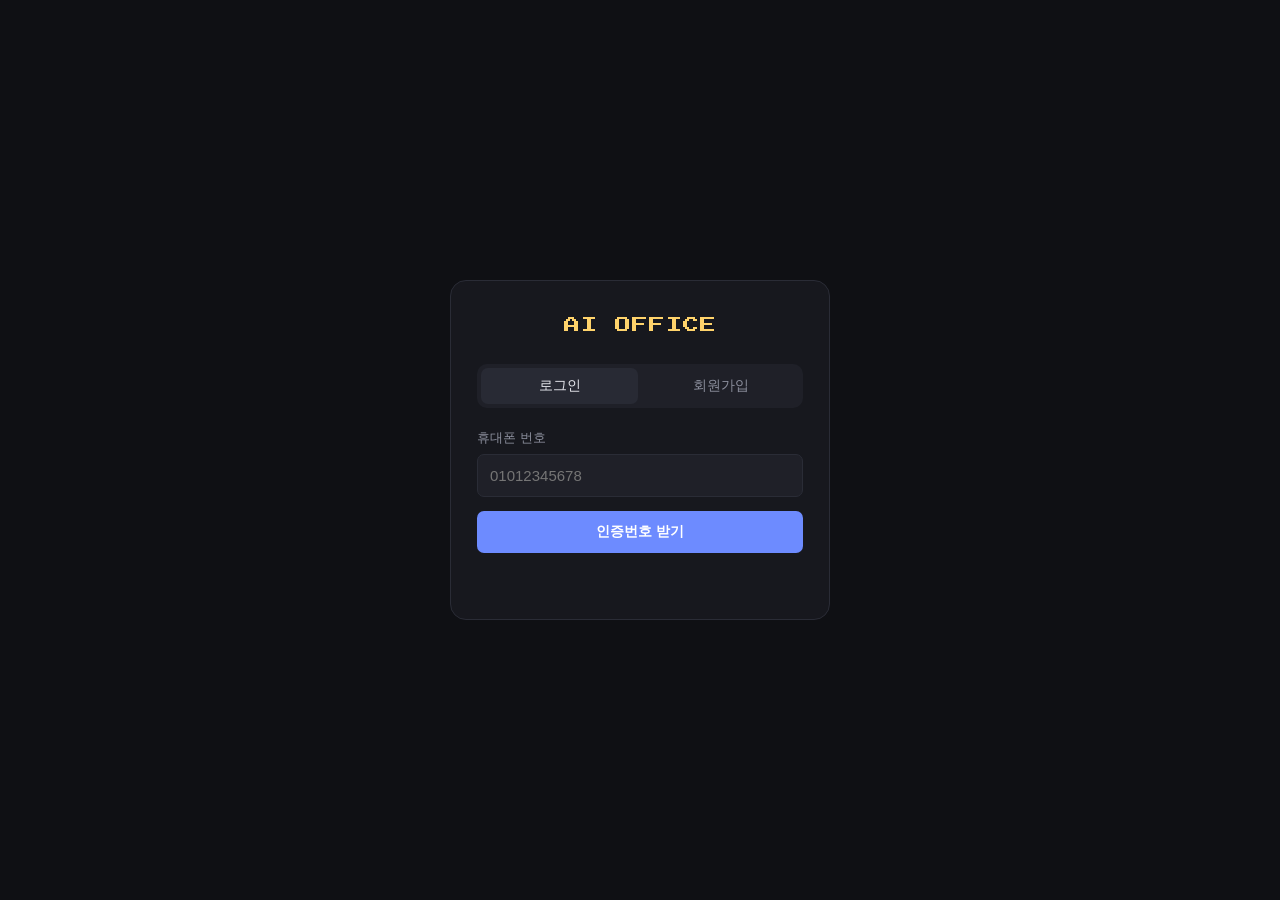
<file: apps/ai_office/static/login.html>
<!doctype html>
<html lang="ko">
<head>
  <meta charset="utf-8">
  <meta name="viewport" content="width=device-width, initial-scale=1">
  <title>AI Office 로그인</title>
  <link rel="preconnect" href="https://fonts.googleapis.com">
  <link href="https://fonts.googleapis.com/css2?family=Press+Start+2P&display=swap" rel="stylesheet">
  <link rel="stylesheet" href="style.css">
</head>
<body class="login-page">
  <main class="login-card">
    <h1 class="logo">AI OFFICE</h1>
    <nav class="login-tabs" role="tablist">
      <button type="button" role="tab" data-view="login" class="active">로그인</button>
      <button type="button" role="tab" data-view="signup">회원가입</button>
    </nav>

    <form id="login-form" data-view="login">
      <label>휴대폰 번호
        <input id="login-phone" type="tel" inputmode="numeric" autocomplete="tel" placeholder="01012345678" required>
      </label>
      <button type="button" id="code-btn" class="primary">인증번호 받기</button>
      <div id="code-box" hidden>
        <label>인증번호
          <input id="login-code" inputmode="numeric" autocomplete="one-time-code" maxlength="6" placeholder="6자리">
        </label>
        <button type="submit" class="primary">로그인</button>
      </div>
    </form>

    <form id="signup-form" data-view="signup" hidden>
      <label>이름 <input id="signup-name" maxlength="30" required></label>
      <label>휴대폰 번호
        <input id="signup-phone" type="tel" inputmode="numeric" placeholder="01012345678" required>
      </label>
      <label>메모 <small>(소속·가입 이유, 선택)</small>
        <input id="signup-note" maxlength="200">
      </label>
      <button type="submit" class="primary">가입 신청</button>
      <p class="login-note">관리자가 승인하면 문자로 알려 드립니다. 승인 뒤에 휴대폰 번호로 로그인할 수 있습니다.</p>
    </form>

    <p class="login-msg" id="msg" role="status"></p>
  </main>
  <script src="login.js"></script>
</body>
</html>
</file>
<file: apps/ai_office/static/style.css>
/* One quiet dark theme: surfaces instead of borders, one accent, plain labels.
   The office illustration is the only playful part of the screen. */
:root {
  --bg: #0f1014;
  --panel: #17181e;       /* cards, sidebar items, feed */
  --panel-2: #1f2028;     /* inputs, nested blocks */
  --panel-3: #282a34;     /* hover */
  --line: #2a2c36;
  --line-strong: #3a3d4a;
  --text: #e8e9ef;
  --muted: #8b8e9c;
  --faint: #5f6271;
  --accent: #6d8bff;
  --accent-soft: #6d8bff1f;
  --ok: #3fcf8e;
  --ok-soft: #3fcf8e1a;
  --warn: #f2b54b;
  --warn-soft: #f2b54b1a;
  --err: #f0696c;
  --err-soft: #f0696c1a;
  --radius: 10px;
  --radius-sm: 7px;
  --pixel: "Press Start 2P", monospace;
  color-scheme: dark;
}

* { box-sizing: border-box; }

body {
  margin: 0;
  background: var(--bg);
  color: var(--text);
  font: 14px/1.55 -apple-system, BlinkMacSystemFont, "Apple SD Gothic Neo", "Pretendard", "Noto Sans KR", sans-serif;
  -webkit-font-smoothing: antialiased;
}

button, input, select {
  font: inherit;
  color: var(--text);
  background: var(--panel-2);
  border: 1px solid transparent;
  border-radius: var(--radius-sm);
  padding: 6px 12px;
}
input, select { border-color: var(--line); }
input:focus, select:focus, textarea:focus { outline: none; border-color: var(--accent); }
button { cursor: pointer; font-weight: 500; transition: background .15s, border-color .15s, color .15s; }
button:hover:not(:disabled) { background: var(--panel-3); }
button:focus-visible { outline: 2px solid var(--accent); outline-offset: 2px; }
button:disabled { opacity: .4; cursor: not-allowed; }
button.primary { background: var(--accent); color: #fff; font-weight: 600; }
button.primary:hover:not(:disabled) { background: #5f7ef5; }
button.soft { background: var(--accent-soft); color: var(--accent); }
button.soft:hover:not(:disabled) { background: #6d8bff33; }
button.danger { background: var(--err); color: #fff; font-weight: 600; }
button.danger-outline { background: transparent; color: var(--err); border-color: transparent; }
button.danger-outline:hover:not(:disabled) { background: var(--err-soft); }

/* section titles: small, plain, muted */
.biz-top h2, .feed h2, .editor-top h2, .members-top h2 {
  margin: 0; font-size: 12px; font-weight: 600; letter-spacing: .02em; color: var(--muted);
}

/* ---------- top bar ---------- */
.topbar {
  display: flex; flex-wrap: wrap; align-items: center; gap: 12px;
  padding: 10px 20px; border-bottom: 1px solid var(--line);
}
.brand { display: flex; align-items: center; gap: 10px; }
.logo { font-family: var(--pixel); font-size: 12px; color: #ffd36b; letter-spacing: 1px; }
.conn { display: flex; align-items: center; gap: 6px; color: var(--faint); font-size: 12px; margin-left: auto; }
.conn .dot { width: 7px; height: 7px; border-radius: 50%; background: var(--warn); }
.conn.on .dot { background: var(--ok); }
.account { display: flex; align-items: center; gap: 4px; }
.account button { padding: 5px 10px; font-size: 13px; background: transparent; color: var(--muted); }
.account button:hover:not(:disabled) { background: var(--panel-2); color: var(--text); }
.user-name { font-weight: 600; font-size: 13px; padding: 0 6px; }
#members-badge { background: var(--warn); color: #3a2a0a; }

/* ---------- layout: business list | main ---------- */
.workspace { display: grid; grid-template-columns: 260px minmax(0, 1fr); gap: 0 24px; padding: 0 20px; max-width: 1600px; margin: 0 auto; }
main { padding: 0 0 24px; }

.biz { margin-top: 18px; align-self: start; position: sticky; top: 18px; max-height: calc(100vh - 36px); overflow-y: auto; }
.biz-top { display: flex; align-items: center; justify-content: space-between; margin-bottom: 8px; padding: 0 4px; }
.biz-top button { padding: 4px 10px; font-size: 12.5px; background: transparent; color: var(--accent); }
.biz-top button:hover:not(:disabled) { background: var(--accent-soft); }
.biz-list { list-style: none; margin: 0; padding: 0; display: grid; gap: 2px; }
.biz-item { padding: 10px 12px; border-radius: var(--radius); cursor: pointer; transition: background .15s; }
.biz-item:hover { background: var(--panel); }
.biz-item:focus-visible { outline: 2px solid var(--accent); outline-offset: -2px; }
.biz-item.active { background: var(--panel); box-shadow: inset 2px 0 0 var(--accent); }
.biz-item.working .biz-name b::after { content: ""; display: inline-block; width: 6px; height: 6px; margin-left: 6px; border-radius: 50%; background: var(--ok); vertical-align: middle; }
.biz-name { display: flex; align-items: baseline; justify-content: space-between; gap: 6px; }
.biz-name b { font-size: 14px; font-weight: 600; overflow-wrap: anywhere; }
.biz-goal { margin: 4px 0 0; font-size: 12.5px; line-height: 1.5; color: var(--muted); display: -webkit-box; -webkit-line-clamp: 2; -webkit-box-orient: vertical; overflow: hidden; }
.biz-goal.none { color: var(--faint); }
.biz-item.active .biz-goal { -webkit-line-clamp: 4; }
.biz-last { display: none; }
.biz-meta { display: flex; flex-wrap: wrap; gap: 4px; align-items: center; margin-top: 8px; }
.biz-meta:empty { display: none; }
.biz-meta .pill { margin-left: 0; font-size: 11px; }
.biz-edit { margin-left: auto; padding: 2px 8px; font-size: 12px; background: transparent; color: var(--faint); }
.biz-item:not(.active) .biz-edit { visibility: hidden; }

/* ---------- composer and the "now" strip ---------- */
.run {
  display: flex; gap: 8px; align-items: flex-end; margin-top: 18px; padding: 6px 6px 6px 14px;
  background: var(--panel); border: 1px solid var(--line); border-radius: 12px; transition: border-color .15s;
}
.run:focus-within { border-color: var(--line-strong); }
.run textarea {
  flex: 1; min-width: 0; resize: none; max-height: 160px; padding: 7px 0;
  font: inherit; line-height: 1.5; color: var(--text); background: transparent; border: 0;
}
.run textarea::placeholder { color: var(--faint); }
.run button { padding: 8px 18px; border-radius: 8px; }

.now {
  display: flex; align-items: center; gap: 10px; margin-top: 10px; padding: 8px 8px 8px 14px;
  border-radius: var(--radius); background: var(--panel); font-size: 13px;
}
.now[hidden] { display: none; }
.now-text { flex: 1; min-width: 0; overflow: hidden; text-overflow: ellipsis; white-space: nowrap; color: var(--muted); }
.now button { padding: 4px 10px; font-size: 12.5px; }
.mode { font-size: 11px; font-weight: 600; padding: 2px 8px; border-radius: 20px; background: var(--panel-2); color: var(--muted); }
.mode.live { background: var(--err-soft); color: var(--err); }
.mode.replay { background: var(--accent-soft); color: var(--accent); }
.mode.edit { background: var(--warn-soft); color: var(--warn); }

.hint { margin: 10px 0 0; padding: 9px 14px; border-radius: var(--radius); background: var(--warn-soft); color: var(--warn); font-size: 13px; }
.hint.info { background: var(--accent-soft); color: #b3c4ff; }
.hint[hidden] { display: none; }

/* ---------- tabs ---------- */
.tabs { display: flex; align-items: center; gap: 22px; margin-top: 18px; border-bottom: 1px solid var(--line); }
.tabs button[role=tab] {
  padding: 10px 0; margin-bottom: -1px; border-radius: 0; background: transparent;
  color: var(--muted); border-bottom: 2px solid transparent;
}
.tabs button[role=tab]:hover { background: transparent; color: var(--text); }
.tabs button[role=tab].active { color: var(--text); border-bottom-color: var(--accent); }
.badge { display: inline-block; min-width: 18px; font-size: 11px; font-weight: 600; line-height: 16px; text-align: center; padding: 0 5px; border-radius: 9px; background: var(--panel-2); color: var(--muted); margin-left: 4px; }
.badge.new { background: var(--accent); color: #fff; }
.badge[hidden] { display: none; }
.edit-btn { margin-left: auto; padding: 5px 12px; font-size: 13px; }

.panel { display: none; padding-top: 18px; }
.panel.active { display: block; }

/* ---------- office ---------- */
.stats { display: flex; flex-wrap: wrap; gap: 6px 24px; margin-bottom: 14px; }
.stat { display: flex; align-items: baseline; gap: 8px; }
.stat span { font-size: 12.5px; color: var(--muted); }
.stat b { font-size: 14px; font-weight: 600; font-variant-numeric: tabular-nums; }

.office-layout { display: grid; grid-template-columns: minmax(0, 1fr) 320px; gap: 16px; }
.stage { position: relative; align-self: start; border-radius: var(--radius); overflow: hidden; background: #0b0b0f; }
.stage canvas { display: block; width: 100%; height: auto; }
.stage canvas.editing { touch-action: none; }
.overlay { position: absolute; inset: 0; pointer-events: none; }

/* labels, nameplates and bubbles sit on the illustration */
.label {
  position: absolute; transform: translate(-50%, 0);
  font-size: 10.5px; font-weight: 600; line-height: 1; padding: 4px 10px; border-radius: 0 0 8px 8px;
  color: #fff; white-space: nowrap; letter-spacing: .01em;
}
.label.add { background: #2f313c; color: #b8bbc8; border-radius: 20px; }
.nameplate {
  position: absolute; transform: translate(-50%, 0); text-align: center;
  font-size: 10px; line-height: 1.25; white-space: nowrap;
}
.nameplate b { display: inline-block; background: rgba(28,29,36,.86); color: #fff; padding: 1px 7px; border-radius: 6px; font-weight: 600; }
.nameplate span { display: block; width: max-content; margin: 2px auto 0; font-size: 8.5px; font-weight: 500; padding: 0 5px; border-radius: 4px; background: rgba(28,29,36,.55); color: #e6e7ee; }
.nameplate.manager span { background: #f5c443; color: #3a2a05; }
.bubble {
  position: absolute; transform: translate(-50%, -100%);
  max-width: 30%; padding: 5px 9px; border-radius: 9px;
  background: #fff; color: #23252e; font-size: 11px; line-height: 1.4;
  box-shadow: 0 2px 8px rgba(0,0,0,.28);
  overflow: hidden; display: -webkit-box; -webkit-line-clamp: 2; -webkit-box-orient: vertical;
  /* Two lines plus padding; overflow clips at the padding box, so a bottom
     allowance would let a third line peek out. */
  max-height: calc(2.8em + 5px);
  transition: opacity .25s;
}
.bubble::after {
  content: ""; position: absolute; left: 50%; bottom: -5px; margin-left: -5px;
  border: 5px solid transparent; border-top-color: var(--tail, #fff); border-bottom: 0;
}
.bubble.hidden { opacity: 0; }
.bubble.from-left { transform: translate(-14px, -100%); max-width: 46%; }
.bubble.from-left::after { left: 14px; }
.bubble.tool { background: #eaf0ff; --tail: #eaf0ff; }
.bubble.done { background: #e3f8ee; --tail: #e3f8ee; }
.bubble.error { background: #fde9e9; --tail: #fde9e9; }

/* ---------- activity feed ---------- */
.feed { background: var(--panel); border-radius: var(--radius); padding: 14px; max-height: 560px; overflow: auto; }
.feed[hidden] { display: none; }
.feed h2 { margin-bottom: 10px; }
.feed ol { list-style: none; margin: 0; padding: 0; display: flex; flex-direction: column-reverse; gap: 2px; }
.feed li { font-size: 12.5px; padding: 7px 10px; border-radius: var(--radius-sm); word-break: break-word; position: relative; padding-left: 16px; }
.feed li::before { content: ""; position: absolute; left: 4px; top: 13px; width: 5px; height: 5px; border-radius: 50%; background: var(--faint); }
.feed li:hover { background: var(--panel-2); }
.feed li .meta { display: flex; justify-content: space-between; color: var(--faint); font-size: 11px; margin-bottom: 1px; }
.feed li .meta b { color: var(--muted); font-weight: 600; }
.feed li.tool::before { background: var(--accent); }
.feed li.done::before { background: var(--ok); }
.feed li.error::before { background: var(--err); }
.feed li.manager::before { background: #ffd36b; }
.feed details { margin-top: 4px; }
.feed summary, .task summary { cursor: pointer; color: var(--muted); font-size: 12px; }
.feed pre, .task pre { white-space: pre-wrap; font: 12px/1.5 ui-monospace, Menlo, monospace; background: #0b0b0f; padding: 10px; border-radius: var(--radius-sm); margin: 6px 0 0; max-height: 260px; overflow: auto; }

/* ---------- team editor ---------- */
.editor { background: var(--panel); border-radius: var(--radius); padding: 14px; max-height: 720px; overflow: auto; }
.editor[hidden] { display: none; }
.editor-top { display: flex; justify-content: space-between; align-items: center; }
.editor-state { font-size: 11.5px; color: var(--ok); }
.editor-state.dirty { color: var(--warn); }
.editor-note { font-size: 12.5px; line-height: 1.6; color: var(--muted); margin: 8px 0; }
.editor-note code { background: var(--panel-2); padding: 0 4px; border-radius: 4px; }
.editor-head { display: flex; align-items: center; justify-content: space-between; gap: 8px; margin: 14px 0 10px; }
.editor-head h3 { margin: 0; font-size: 14px; font-weight: 600; }
.seat-tools { display: flex; gap: 4px; }
.seat-tools button { padding: 3px 8px; font-size: 12px; }
.group-actions { display: flex; flex-wrap: wrap; gap: 6px; margin-top: 12px; }
.group-actions button { padding: 5px 12px; font-size: 13px; }
.field-grid { display: grid; grid-template-columns: 1fr 1fr; gap: 10px; }
.field { display: flex; flex-direction: column; gap: 4px; font-size: 12px; color: var(--muted); min-width: 0; }
.field.wide { margin-top: 10px; }
.field input, .field select, .field textarea { width: 100%; padding: 6px 9px; font-size: 13px; }
.field textarea { min-height: 64px; resize: vertical; line-height: 1.5; font: inherit; font-size: 13px; color: var(--text); background: var(--panel-2); border: 1px solid var(--line); border-radius: var(--radius-sm); }
.field.check { flex-direction: row-reverse; justify-content: flex-end; align-items: center; gap: 7px; color: var(--text); }
.field.check input { width: auto; accent-color: var(--accent); }
.look-row { display: flex; flex-wrap: wrap; gap: 8px; align-items: end; }
.look-row .field input[type=color] { width: 40px; height: 28px; padding: 2px; }
.tool-picks { display: grid; grid-template-columns: repeat(auto-fill, minmax(150px, 1fr)); gap: 6px 12px; padding: 10px 12px; background: var(--panel-2); border-radius: var(--radius-sm); }
.editor-msg { white-space: pre-line; font-size: 12.5px; margin: 10px 0 0; }
.editor-msg.error { color: var(--err); }
.editor-msg.ok { color: var(--ok); }
.editor-actions { position: sticky; bottom: -14px; display: flex; gap: 6px; flex-wrap: wrap; padding: 12px 0; background: var(--panel); }

/* ---------- task, approval and member cards ---------- */
.tasks-bar { display: flex; justify-content: flex-end; margin: 0 0 12px; }
.tasks-bar label { display: flex; align-items: center; gap: 8px; color: var(--muted); font-size: 12.5px; }
.tasks-bar select { padding: 3px 8px; }
.task-list { display: grid; gap: 8px; }
.task { background: var(--panel); border: 1px solid transparent; border-radius: var(--radius); padding: 14px 16px; transition: border-color .15s; }
.task:hover { border-color: var(--line); }
.task header { display: flex; align-items: baseline; gap: 4px 10px; flex-wrap: wrap; }
.task h3 { margin: 0; font-size: 14.5px; font-weight: 600; line-height: 1.45; }
.task .who { color: var(--faint); font-size: 12px; }
.task.order .instruction { margin: 6px 0 0; white-space: pre-wrap; color: var(--muted); font-size: 13px; display: -webkit-box; -webkit-line-clamp: 2; -webkit-box-orient: vertical; overflow: hidden; }
.task.order.running { border-color: var(--accent); }
.task .group-actions { margin-top: 12px; gap: 4px; }
.task .group-actions button { padding: 4px 10px; font-size: 12.5px; }
.task .group-actions button:not(.soft):not(.primary) { background: transparent; color: var(--muted); }
.task .group-actions button:not(.soft):not(.primary):hover:not(:disabled) { background: var(--panel-2); color: var(--text); }
.delegations { list-style: none; margin: 12px 0 0; padding: 0; display: grid; gap: 4px; }
.delegations li { display: grid; grid-template-columns: auto 1fr auto; gap: 8px; align-items: start; background: var(--panel-2); border-radius: var(--radius-sm); padding: 7px 10px; font-size: 12.5px; }
.delegations li span { color: var(--muted); display: -webkit-box; -webkit-line-clamp: 2; -webkit-box-orient: vertical; overflow: hidden; }
.delegations li.muted { display: block; color: var(--muted); }
.delegations .pill { margin-left: 0; font-style: normal; }
.task.action .who, .task.action .cost { margin: 4px 0 0; font-size: 12.5px; color: var(--muted); }
.task.action .cost { color: var(--text); }
.task.action details { margin-top: 8px; }
.task.action pre { word-break: break-all; }
.task.action .actions { display: flex; gap: 6px; margin-top: 12px; }

.pill { margin-left: auto; font-size: 11px; font-weight: 600; padding: 1px 8px; border-radius: 20px; background: var(--panel-2); color: var(--muted); white-space: nowrap; }
.pill.in_progress { background: var(--accent-soft); color: var(--accent); }
.pill.done { background: var(--ok-soft); color: var(--ok); }
.pill.failed, .pill.stopped { background: var(--err-soft); color: var(--err); }
.empty { color: var(--muted); margin: 8px 0; font-size: 13px; }
.muted { color: var(--muted); font-size: 12px; }

.more-recordings { margin-top: 20px; color: var(--muted); font-size: 13px; }
.more-recordings summary { cursor: pointer; }
.replay { display: flex; gap: 6px; }
.more-recordings .replay { margin-top: 8px; }
.more-recordings select { max-width: 420px; }

/* ---------- report ---------- */
.report-bar { display: flex; justify-content: space-between; align-items: center; gap: 12px; margin-bottom: 14px; color: var(--muted); font-size: 12.5px; }
.report-files { display: flex; flex-wrap: wrap; gap: 6px; align-items: center; margin-bottom: 16px; font-size: 13px; }
.report-files b { font-weight: 600; color: var(--muted); margin-right: 4px; }
.report-files a { color: var(--text); text-decoration: none; padding: 4px 10px; border-radius: 20px; background: var(--panel); }
.report-files a:hover { background: var(--panel-2); }
.report { max-width: 820px; font-size: 15px; line-height: 1.75; }
.report h1 { font-size: 24px; line-height: 1.35; } .report h2 { font-size: 19px; margin-top: 2em; padding-bottom: 6px; border-bottom: 1px solid var(--line); }
.report a { color: var(--accent); word-break: break-all; }
.report table { border-collapse: collapse; display: block; overflow-x: auto; font-size: 14px; }
.report th, .report td { border-bottom: 1px solid var(--line); padding: 8px 12px; text-align: left; vertical-align: top; }
.report th { color: var(--muted); font-weight: 600; }
.report blockquote { margin: 0; padding: 4px 16px; border-left: 2px solid var(--accent); color: var(--muted); }
.report code { background: var(--panel); padding: 1px 5px; border-radius: 4px; }
.report hr { border: 0; border-top: 1px solid var(--line); }

/* ---------- dialogs: members, business ---------- */
dialog.members {
  width: min(640px, calc(100vw - 32px)); max-height: 80vh; padding: 20px 22px;
  background: var(--panel); color: var(--text); border: 1px solid var(--line); border-radius: 14px;
}
dialog.members::backdrop { background: #000a; }
.members-top { display: flex; align-items: center; justify-content: space-between; margin-bottom: 4px; }
.members-top h2 { font-size: 15px; color: var(--text); }
.members-top button { padding: 3px 9px; background: transparent; color: var(--muted); }
.members-list { list-style: none; margin: 0; padding: 0; display: grid; gap: 6px; }
.member { display: flex; gap: 12px; align-items: center; justify-content: space-between; flex-wrap: wrap; padding: 10px 12px; border-radius: var(--radius); background: var(--panel-2); }
.member.pending { box-shadow: inset 2px 0 0 var(--warn); }
.member .pill { margin-left: 6px; }
.pill.pending { background: var(--warn-soft); color: var(--warn); }
.pill.approved { background: var(--ok-soft); color: var(--ok); }
.pill.rejected { background: var(--err-soft); color: var(--err); }
.pill.admin { background: #ffd36b1a; color: #ffd36b; margin-left: 4px; }
.member-note { margin-top: 4px; font-size: 13px; }
.member-actions { display: flex; gap: 6px; }
.member-actions button { padding: 5px 10px; font-size: 13px; }

.biz-dialog form { display: grid; gap: 14px; }
.biz-dialog label { display: grid; gap: 6px; font-size: 13px; color: var(--muted); }
.biz-dialog label small { font-size: 12px; color: var(--faint); }
.biz-dialog input:not([type=checkbox]), .biz-dialog textarea { width: 100%; font: inherit; color: var(--text); background: var(--panel-2); border: 1px solid var(--line); border-radius: var(--radius-sm); padding: 8px 10px; resize: vertical; }
.biz-dialog label.check { display: flex; align-items: center; gap: 8px; color: var(--text); }
.biz-dialog label.check[hidden] { display: none; }
.biz-dialog-actions { display: flex; justify-content: space-between; }
.biz-dialog-actions .primary { margin-left: auto; }

/* ---------- login page ---------- */
.login-page { min-height: 100vh; display: grid; place-items: center; padding: 16px; }
.login-card { width: min(380px, 100%); background: var(--panel); border: 1px solid var(--line); border-radius: 16px; padding: 32px 26px; }
.login-card .logo { display: block; text-align: center; font-size: 16px; margin: 0 0 26px; font-weight: normal; }
.login-tabs { display: grid; grid-template-columns: 1fr 1fr; gap: 4px; padding: 4px; margin-bottom: 20px; background: var(--panel-2); border-radius: var(--radius); }
.login-tabs button { background: transparent; color: var(--muted); }
.login-tabs button.active { background: var(--panel-3); color: var(--text); }
.login-card form { display: grid; gap: 14px; }
.login-card #code-box { display: grid; gap: 14px; }
.login-card form[hidden], .login-card #code-box[hidden] { display: none; }
.login-card label { display: grid; gap: 6px; font-size: 13px; color: var(--muted); }
.login-card label small { font-size: 12px; color: var(--faint); }
.login-card input { width: 100%; font-size: 15px; padding: 9px 12px; }
.login-card button.primary { padding: 9px 12px; }
.login-note { margin: 0; font-size: 12px; color: var(--muted); }
.login-msg { min-height: 1.5em; margin: 14px 0 0; font-size: 13px; color: var(--err); }
.login-msg.ok { color: var(--ok); }

/* ---------- narrower screens ---------- */
@media (max-width: 960px) {
  .office-layout { grid-template-columns: minmax(0, 1fr); }
  .feed { max-height: 320px; }
  .bubble { font-size: 10px; max-width: 34%; }
}
@media (max-width: 900px) {
  .workspace { grid-template-columns: minmax(0, 1fr); }
  .biz { position: static; max-height: none; }
  .biz-list { grid-auto-flow: column; grid-auto-columns: minmax(220px, 1fr); overflow-x: auto; gap: 6px; padding-bottom: 4px; scrollbar-width: none; }
  .biz-item { background: var(--panel); }
  .biz-item:not(.active) { opacity: .75; }
}

/* ---------- phones ---------- */
@media (max-width: 560px) {
  .topbar { padding: 10px 14px; gap: 8px; }
  .conn span:last-child { display: none; }   /* the dot alone shows the connection */
  .user-name { display: none; }
  .workspace { padding: 0 14px; }
  .biz { margin-top: 14px; }
  /* iOS zooms into inputs smaller than 16px */
  input, select, textarea, .run textarea { font-size: 16px; }
  .run { margin-top: 12px; padding-left: 12px; }
  .run textarea { min-height: 48px; }
  .tabs { gap: 18px; overflow-x: auto; scrollbar-width: none; margin-top: 14px; }
  .tabs button { flex: none; white-space: nowrap; font-size: 14px; }
  .panel { padding-top: 14px; }
  .biz-list { grid-auto-columns: minmax(240px, 85%); scroll-snap-type: x mandatory; }
  .biz-item { scroll-snap-align: start; }
  .biz-item.active .biz-goal { -webkit-line-clamp: 2; }
  .stats { gap: 4px 16px; margin-bottom: 10px; }
  .stat span { font-size: 12px; }
  .stat b { font-size: 13px; }
  .label { font-size: 9px; }
  .nameplate { display: none; }
  .bubble { display: block; white-space: nowrap; text-overflow: ellipsis; font-size: 9px; max-width: 19%; padding: 2px 5px; }
  .bubble.from-left { max-width: 40%; }
  .task { padding: 12px 14px; }
  .report { font-size: 14.5px; }
  .report h1 { font-size: 20px; } .report h2 { font-size: 17px; }
  .report th, .report td { min-width: 5.5em; word-break: keep-all; padding: 6px 8px; }
  .report pre { overflow-x: auto; }
  .report-bar { align-items: flex-start; }
  .report-bar button { flex: none; }
  .field-grid { grid-template-columns: 1fr; }
}
</file>
